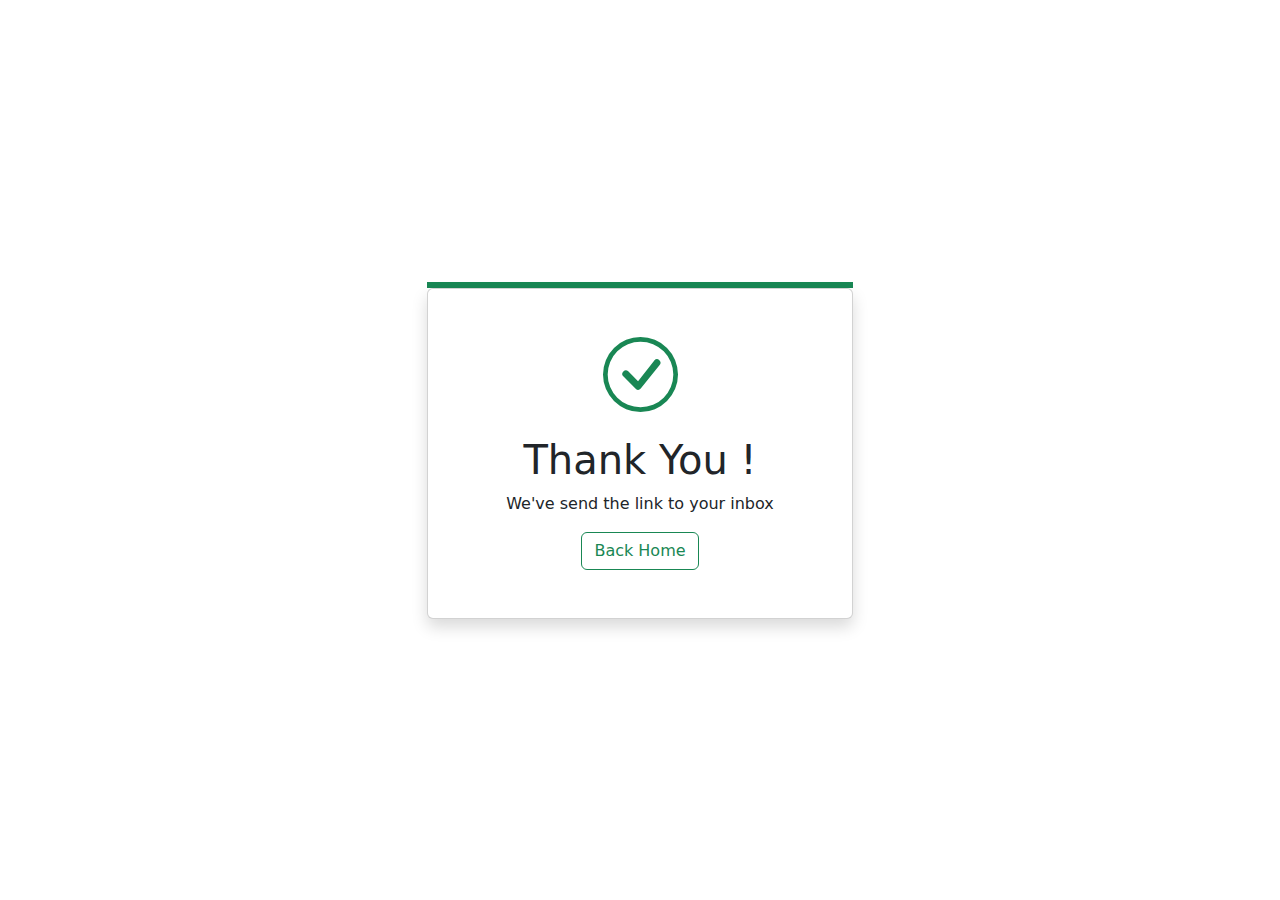
<file: ThankYou.html>
<!DOCTYPE html>
<html lang="en">

    <head>
        <meta charset="UTF-8">
        <meta http-equiv="X-UA-Compatible" content="IE=edge">
        <meta name="viewport" content="width=device-width, initial-scale=1.0">
        <title>Bootstrap 5 Thank You Example</title>
        <link href="https://cdn.jsdelivr.net/npm/bootstrap@5.2.0/dist/css/bootstrap.min.css" rel="stylesheet">
    </head>

    <body>
        <div class="vh-100 d-flex justify-content-center align-items-center">
            <div class="col-md-4">
                <div class="border border-3 border-success"></div>
                <div class="card  bg-white shadow p-5">
                    <div class="mb-4 text-center">
                        <svg xmlns="http://www.w3.org/2000/svg" class="text-success" width="75" height="75"
                            fill="currentColor" class="bi bi-check-circle" viewBox="0 0 16 16">
                            <path d="M8 15A7 7 0 1 1 8 1a7 7 0 0 1 0 14zm0 1A8 8 0 1 0 8 0a8 8 0 0 0 0 16z" />
                            <path
                                d="M10.97 4.97a.235.235 0 0 0-.02.022L7.477 9.417 5.384 7.323a.75.75 0 0 0-1.06 1.06L6.97 11.03a.75.75 0 0 0 1.079-.02l3.992-4.99a.75.75 0 0 0-1.071-1.05z" />
                        </svg>
                    </div>
                    <div class="text-center">
                        <h1>Thank You !</h1>
                        <p>We've send the link to your inbox </p>
                        <button class="btn btn-outline-success"  >Back Home   <a href="https://www.iamrad.xyz/" target="_blank"></button>
                    </div>
                </div>
            </div>
        </div>
    </body>

</html>
</file>
